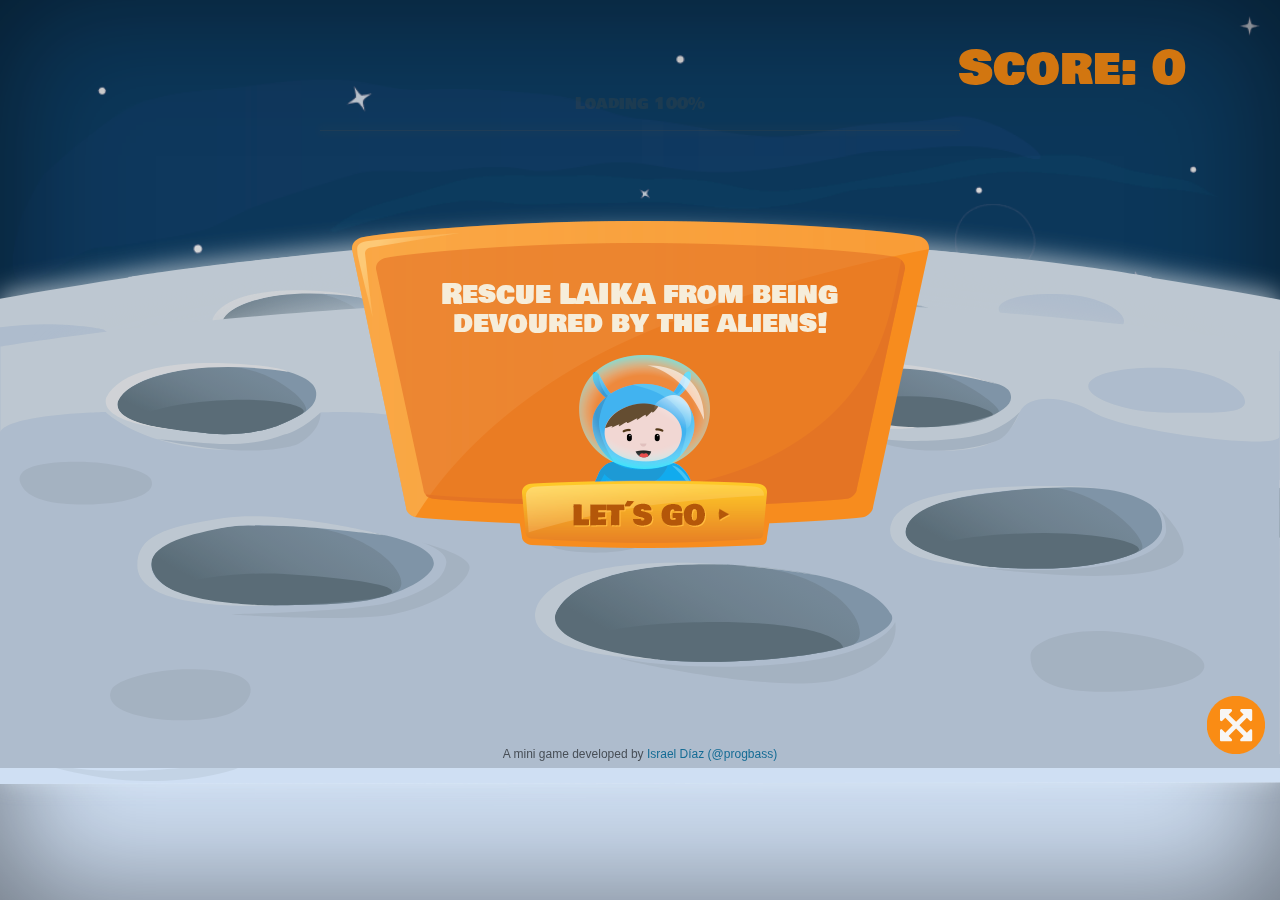
<file: gamerank/pages/games/escape/index.html>
<!doctype html>
<html class="no-js" lang="">
    <head>
        <meta charset="utf-8">
        <meta http-equiv="x-ua-compatible" content="ie=edge">
        <title>Laika´s Escape || A HTML5 Minigame.</title>
        <meta name="description" content="Laika´s Escape is a HTML minigame adventure for mobile devices. Personal project of creative technologist and interactive developer Israel Díaz (@Progbass) www.icreate.io">
       
        <meta name="HandheldFriendly" content="True">
		<meta name="MobileOptimized" content="320">
		<meta name="viewport" content="width=device-width, initial-scale=1, minimum-scale=1, maximum-scale=1, user-scalable=0, user-scalable=0, minimal-ui">
		
        <meta name="mobile-web-app-capable" content="yes">
        <meta name="apple-mobile-web-app-capable" content="yes" />
        <meta name="apple-mobile-web-app-status-bar-style" content="black" />
        
        <meta property="og:title" content="Laika´s Escape || A HTML5 Minigame." />
        <meta property="og:site_name" content="Laika´s Escape || A HTML5 Minigame."/>
        <meta property="og:url" content="http://www.laikasescape.com/" />
        <meta property="og:type" content="game" />
        <meta property="article:author" content="http://www.icreate.io" />
		<meta property="article:publisher" content="http://www.icreate.io" />
		<meta property="og:image" content="http://www.laikasescape.com/facebook_image.png" />
		<meta property="og:image:width" content="1200" />
		<meta property="og:image:height" content="630" />
        <meta property="og:description" content="Laika´s Escape is a HTML minigame adventure for mobile devices. Personal project of creative technologist and interactive developer Israel Díaz (@Progbass) www.icreate.io" />
        
        
        <link rel="author" href="humans.txt" />
        
        
        <link rel="manifest" href="manifest.json">
        <link rel="shortcut icon" href="favicon.ico" type="image/x-icon" />
        <link rel="apple-touch-startup-image" media="(device-width: 320px)" href="startup.png" />
        <link rel="apple-touch-icon" href="icon-66.png" />
		<link rel="apple-touch-icon" sizes="57x57" href="apple-touch-icon-57x57.png">
		<link rel="apple-touch-icon" sizes="60x60" href="apple-touch-icon-60x60.png">
		<link rel="apple-touch-icon" sizes="72x72" href="apple-touch-icon-72x72.png">
		<link rel="apple-touch-icon" sizes="76x76" href="apple-touch-icon-76x76.png">
		<link rel="apple-touch-icon" sizes="114x114" href="apple-touch-icon-114x114.png">
		<link rel="apple-touch-icon" sizes="120x120" href="apple-touch-icon-120x120.png">
		<link rel="apple-touch-icon" sizes="144x144" href="apple-touch-icon-144x144.png">
		<link rel="apple-touch-icon" sizes="152x152" href="apple-touch-icon-152x152.png">
		<link rel="apple-touch-icon" sizes="180x180" href="apple-touch-icon-180x180.png">
		<link rel="icon" type="image/png" href="favicon-16x16.png" sizes="16x16">
		<link rel="icon" type="image/png" href="favicon-32x32.png" sizes="32x32">
		<link rel="icon" type="image/png" href="favicon-96x96.png" sizes="96x96">
		<link rel="icon" type="image/png" href="android-chrome-192x192.png" sizes="192x192">
		<meta name="msapplication-square70x70logo" content="smalltile.png" />
		<meta name="msapplication-square150x150logo" content="mediumtile.png" />
		<meta name="msapplication-wide310x150logo" content="widetile.png" />
		<meta name="msapplication-square310x310logo" content="largetile.png" />

        <link href='http://fonts.googleapis.com/css?family=Bowlby+One+SC' rel='stylesheet' type='text/css'>
        <link rel="stylesheet" href="css/main.css">
        
        <style>*{-webkit-tap-highlight-color: rgba(0, 0, 0, 0);}</style> 
    </head>
    <body>
        
        
	    <div id="moon_background"></div>
        
        <div id="main_holder">
	        
	        <div id="progressbar">
				<div class="percent">Loading...</div>
				<div class="bar"></div>
			</div>
	        
	        <div class="canvas_holder">
		         <a class="fullscreen" href="#" title="Go Fullscreen">Go Fullscreen</a>
	        	<canvas id="game_canvas" width="1280" height="768" class=""></canvas>
	        </div>
	        
	        <div id="developer">A mini game developed by <a href="http://www.icreate.io/">Israel Díaz (@progbass)</a></div>
        </div>
        
        <div id="warning">
	        <img src="img/logo-laikasEscape.png" alt="Laika´s Escape" class="logo" />
	        Please, rotate your device
	        <img src="img/rotate-device.png" alt="Please, rotate your device" class="icon" />
        </div>
        
        
        <!-- Load Scripts -->
        <script data-main="js/min/main" src="js/vendor/require-min.js"></script>
        
        
        <!-- Analytics -->
        <script>
		  (function(i,s,o,g,r,a,m){i['GoogleAnalyticsObject']=r;i[r]=i[r]||function(){
		  (i[r].q=i[r].q||[]).push(arguments)},i[r].l=1*new Date();a=s.createElement(o),
		  m=s.getElementsByTagName(o)[0];a.async=1;a.src=g;m.parentNode.insertBefore(a,m)
		  })(window,document,'script','//www.google-analytics.com/analytics.js','ga');
		
		  ga('create', 'UA-68124156-1', 'auto');
		  ga('send', 'pageview');
		
		</script>
    </body>
</html>
</file>
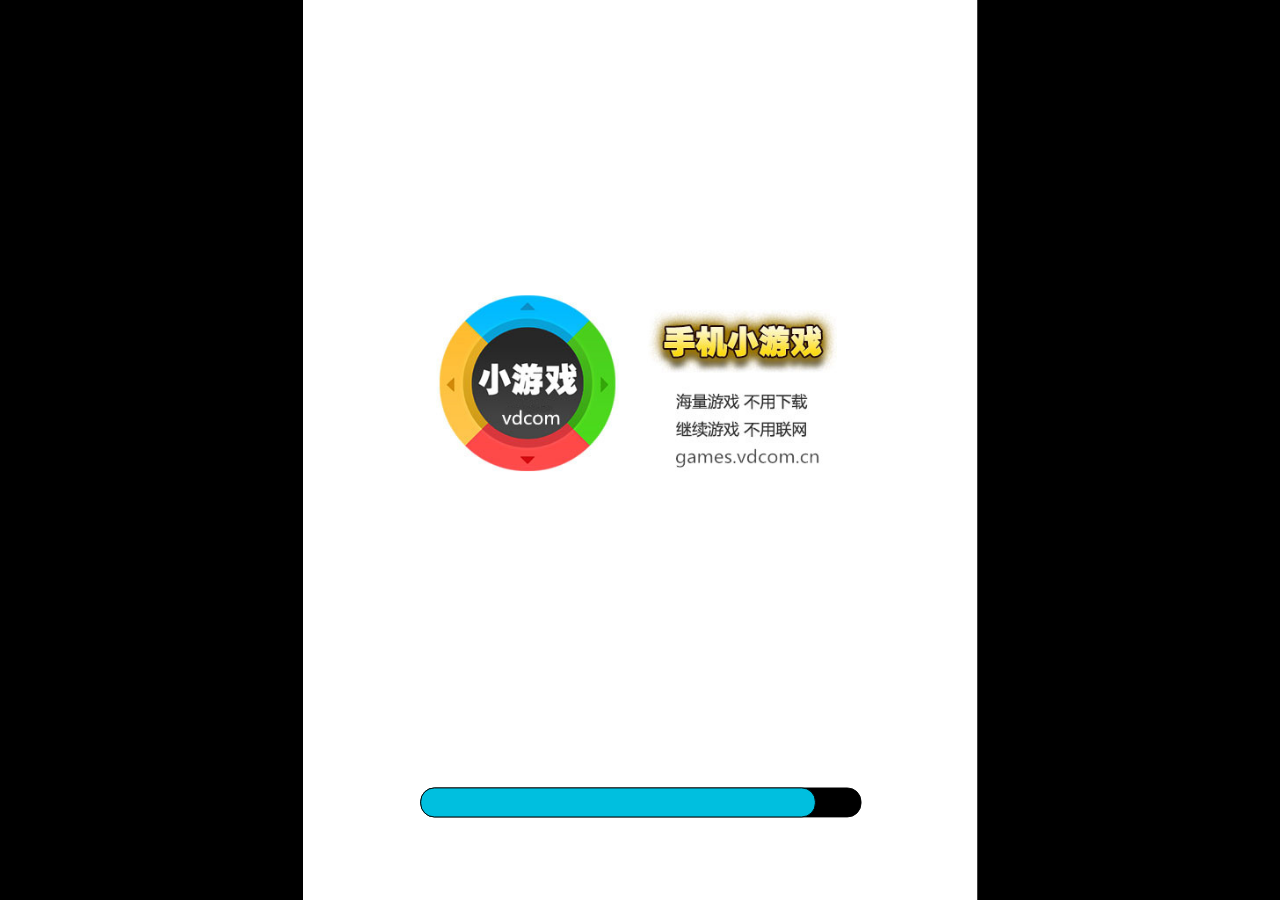
<file: gamerank/pages/games/hjkg/index.html>
﻿<!doctype html>
<html>
<head>
	<meta charset="utf-8" />
	<meta name="viewport" content="width=device-width initial-scale=1.0, user-scalable=no" />

	<title>黄金矿工 -6m5m游戏源码下载！</title>
	<meta name="keywords" content="黄金矿工,休闲游戏,手机小游戏,好玩的手机游戏,手机网页游戏,手机小游戏免费下载,手机小游戏下载,最好玩的手机游戏,免费手机小游戏" /> 
	<meta name="description" content="黄金矿工,休闲游戏,手机小游戏,好玩的手机游戏,手机网页游戏,手机小游戏免费下载,手机小游戏下载,最好玩的手机游戏,免费手机小游戏" />
	<meta name='robots' content='noindex,follow' />
	<meta name="apple-mobile-web-app-capable" content="yes" />
	<meta name="apple-mobile-web-app-status-bar-style" content="black" />
	<meta http-equiv="X-UA-Compatible" content="IE=edge,chrome=1">
</head>

<body  style="-webkit-user-select: none;background-color: #000;	">

	<script language="JavaScript">function clickIE(){if(document.all)return false;}function clickNS(e){if(document.layers||(document.getElementById&&!document.all)){
		if(e.which==2||e.which==3)return false;}}if(document.layers){document.captureEvents(Event.MOUSEDOWN);document.onmousedown=clickNS;}else{document.onmouseup=clickNS;document.oncontextmenu=clickIE;}document.oncontextmenu=new Function("return false");
		if(window.innerWidth){rW=window.innerWidth;rH=window.innerHeight;}else{rW=document.documentElement.clientWidth ? document.documentElement.clientWidth : document.body.clientWidth;rH=document.documentElement.clientHeight ? document.documentElement.clientHeight : document.body.clientHeight;}
		if(window.innerWidth<600){var gW=384;var gH=60;}
		else {var gW=768;gH=120;}
	</script>

	<script>
		var par_level;
		var par_score;
		var par_game;var par_ad2=1;
		var par_ad3=1;
		var par_ad4=1;
		var par_adx2;
		var par_adx3;
		var par_adx4;

		if(window.innerWidth){rW=window.innerWidth;rH=window.innerHeight;}
		else{rW=document.documentElement.clientWidth ? document.documentElement.clientWidth : document.body.clientWidth;rH=document.documentElement.clientHeight ? document.documentElement.clientHeight : document.body.clientHeight ;}

		var ds_urlhiscore="http://www.6m5m.com/"; 

		function ds_SHS(){return "";}
		function ds_HS(){}

		var dsp=new Array("=0", 
			"dse.jpg", 
			"http://www.6m5m.com/", 
			1,	
			0, 
			0,  
			0,  
			"", 
			"http://www.6m5m.com/",
			1,	
			0, 
			0,
			1, 
			0, 
			"http://www.6m5m.com/", 
			"/ad1.jpg", 
			"_self", 
			"udf23hh3r62srayd4", 
			0,          
			250,        
			16,       
			1,         
			"Loading ...", 
			"ffffff", 
			"000000", 
			"00bfdf", 
			0,         
			1,          
			0,        
			"",				
			1,
			1);
	</script>  
	<script src="GoldNuggets_x.js?v=14502aa"></script>

	
</body>
</html>
</file>
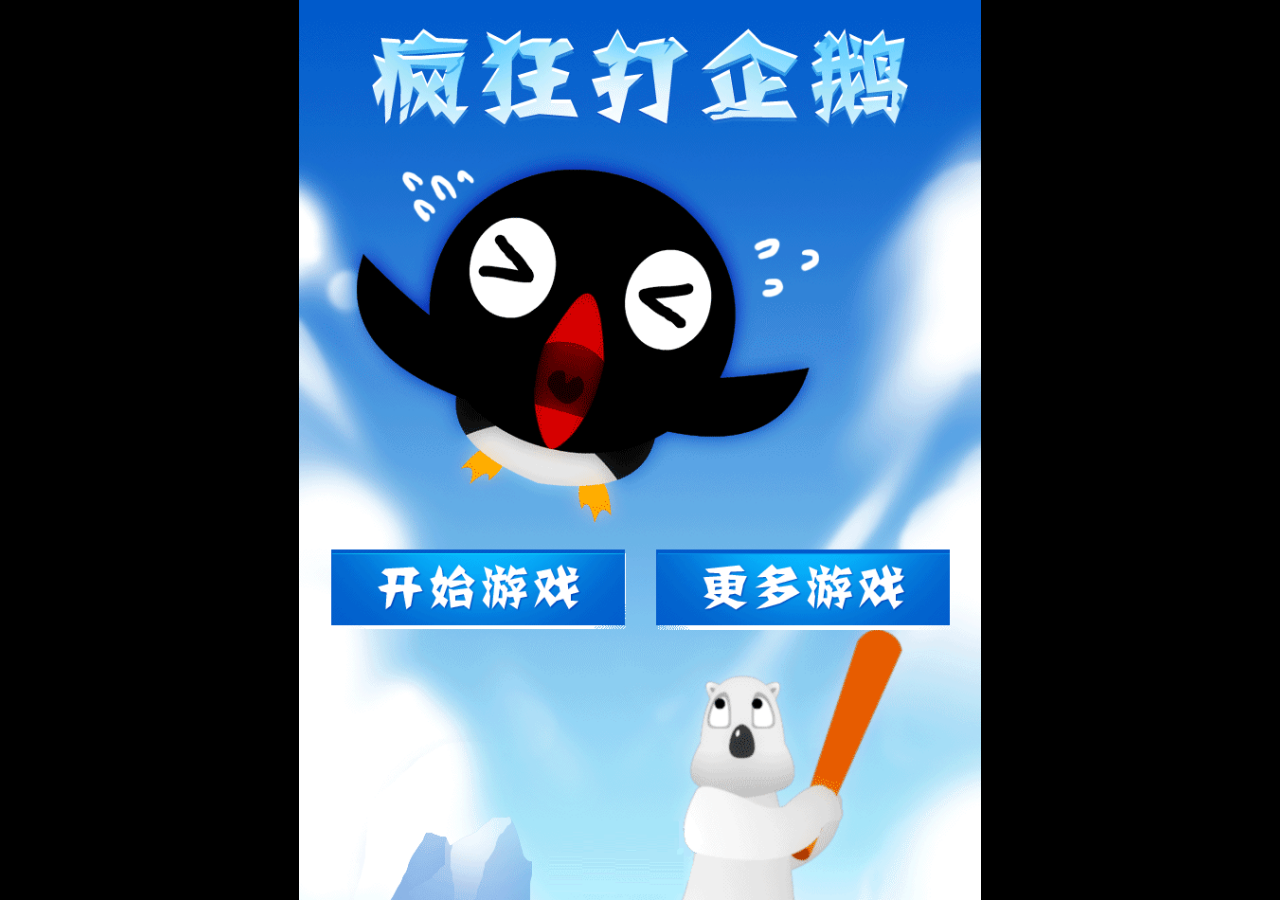
<file: gamerank/pages/games/qie/index.html>
<!DOCTYPE html PUBLIC "-//W3C//DTD XHTML 1.0 Transitional//EN" "http://www.w3.org/TR/xhtml1/DTD/xhtml1-transitional.dtd">
<html xmlns="http://www.w3.org/1999/xhtml">

<head>
<meta http-equiv="Content-Type" content="text/html; charset=utf-8" />
<meta name="viewport" content="width=device-width,initial-scale=1.0,maximum-scale=1.0,user-scalable=no" />
<title>HTML5疯狂打企鹅手机游戏</title>
<!--jQuery-->
<script type="text/javascript" src="js/createjs.min.js"></script>
<script type="text/javascript" src="js/zepto.min.js"></script>
<script src="js/common.js"></script>
<link type="text/css" href="js/common.css" rel="stylesheet" />
<style>
	body,html{padding:0;margin:0;width:100%;height:100%;background:#000;-webkit-tap-highlight-color: transparent;}
	canvas{width:100%;height:100%;}
	#container{
		position:absolute;
		bottom:0;left:0;width:100%;height:100%;
	}
</style>
</head>

<body>

<div id="container">
	<canvas id="canvas"></canvas>
</div>

<div style="display: none;">
</div>
<script src="js/index.js"></script>
<script src="js/flyline.js"></script>
<script language=javascript>
		var mebtnopenurl = 'http://game2.id87.com';
		window.shareData = {
		        "imgUrl": "http://game2.id87.com/games/dqe/img/icon.png",
		        "timeLineLink": "http://game2.id87.com/games/dqe",
		        "tTitle": "打企鹅-微资源",
		        "tContent": "打企鹅-微资源"
		};
				
		function goHome(){
			window.location=mebtnopenurl;
		}
		function clickMore(){
			if((window.location+"").indexOf("zf",1)>0){
				window.location = "http://game2.id87.com";
			 }
			 else{
				goHome();
			 }
		}
		function dp_share(){
			document.title ="你简直霸气侧漏，把企鹅击飞出"+myData.scoreName+"，谁还能超越我？";
			document.getElementById("share").style.display="";
			window.shareData.tTitle = document.title;
		}
		function dp_Ranking(){
			window.location=mebtnopenurl;
		}

		function showAd(){
		}
		function hideAd(){
		}
		document.addEventListener('WeixinJSBridgeReady', function onBridgeReady() {
		    
		    WeixinJSBridge.on('menu:share:appmessage', function(argv) {
		        WeixinJSBridge.invoke('sendAppMessage', {
		            "img_url": window.shareData.imgUrl,
		            "link": window.shareData.timeLineLink,
		            "desc": window.shareData.tContent,
		            "title": window.shareData.tTitle
		        }, onShareComplete);
		    });

		    WeixinJSBridge.on('menu:share:timeline', function(argv) {
		        WeixinJSBridge.invoke('shareTimeline', {
		            "img_url": window.shareData.imgUrl,
		            "img_width": "640",
		            "img_height": "640",
		            "link": window.shareData.timeLineLink,
		            "desc": window.shareData.tContent,
		            "title": window.shareData.tTitle
		        }, onShareComplete);
		    });
		}, false);
		</script>
		<div id=share style="display: none">
			<img width=100% src="share.png"
				style="position: fixed; z-index: 9999; top: 0; left: 0; display: "
				ontouchstart="document.getElementById('share').style.display='none';" />
		</div>
		<div style="display: none;">
			<script type="text/javascript">
            var myData = { gameid: "dqe" };
			window.shareData.timeLineLink = "http://game2.id87.com/games/dqe/index.html?gameid=" + myData.gameid + (localStorage.myuid ? "&uid=" + localStorage.myuid : "");
			function dp_submitScore(score){
				myData.score = score*10;
				myData.scoreName = score+"米";
				if(score>0){
					if (confirm("你太猛了，大力出奇迹，一下把伦家击飞"+score+"米！要不要通知一下小伙伴")){
						dp_share();
					}
				}
			}
			function onShareComplete(res) {
                if (localStorage.myuid && myData.score != undefined) {
                    setTimeout(function(){
                        if (confirm("要将成绩提交到微资源排行榜吗？")) {
                            window.location = "http://game2.id87.com/games/dqe/index.html?gameid=" + myData.gameid + "&uid=" + localStorage.myuid + "&score=" + myData.score + "&scorename=" + encodeURIComponent(myData.scoreName);
                        }
                        else {
                            document.location.href = mebtnopenurl;
                        }
                    }, 500);
                }
				else {
		        	document.location.href = mebtnopenurl;
				}
	        }
			</script>
			<div style="display: none;">
			 
			</div>
			<div style="text-align:center;">
<p>来源:<a href="http://www.mycodes.net/" target="_blank">源码之家</a></p>
</div>
</body>
</html>
</file>
<file: gamerank/pages/games/escape/css/main.css>
/*! HTML5 Boilerplate v5.2.0 | MIT License | https://html5boilerplate.com/ */
/*
 * What follows is the result of much research on cross-browser styling.
 * Credit left inline and big thanks to Nicolas Gallagher, Jonathan Neal,
 * Kroc Camen, and the H5BP dev community and team.
 */
/* ==========================================================================
   Base styles: opinionated defaults
   ========================================================================== */
html {
  color: #222;
  font-size: 1em;
  line-height: 1.4; }

/*
 * Remove text-shadow in selection highlight:
 * https://twitter.com/miketaylr/status/12228805301
 *
 * These selection rule sets have to be separate.
 * Customize the background color to match your design.
 */
::-moz-selection {
  background: #b3d4fc;
  text-shadow: none; }

::selection {
  background: #b3d4fc;
  text-shadow: none; }

/*
 * A better looking default horizontal rule
 */
hr {
  display: block;
  height: 1px;
  border: 0;
  border-top: 1px solid #ccc;
  margin: 1em 0;
  padding: 0; }

/*
 * Remove the gap between audio, canvas, iframes,
 * images, videos and the bottom of their containers:
 * https://github.com/h5bp/html5-boilerplate/issues/440
 */
audio,
canvas,
iframe,
img,
svg,
video {
  vertical-align: middle; }

/*
 * Remove default fieldset styles.
 */
fieldset {
  border: 0;
  margin: 0;
  padding: 0; }

/*
 * Allow only vertical resizing of textareas.
 */
textarea {
  resize: vertical; }

/* ==========================================================================
   Browser Upgrade Prompt
   ========================================================================== */
.browserupgrade {
  margin: 0.2em 0;
  background: #ccc;
  color: #000;
  padding: 0.2em 0; }

/* ==========================================================================
   Author's custom styles
   ========================================================================== */
html {
  background: #cfdff3 url("../img/bg_stars.gif") repeat-x center top;
  background-size: contain;
  height: 100%; }

body {
  margin: 0;
  padding: 0;
  height: 100%;
  font-family: 'Bowlby One SC', cursive;
  font-size: 16px;
  color: #FA8C14;
  text-align: center; }
  body:before {
    content: "";
    position: absolute;
    z-index: -1;
    left: 0;
    right: 0;
    bottom: 0;
    top: 0;
    width: 100%;
    height: 100%;
    -webkit-box-shadow: inset 0px 0px 130px rgba(0, 0, 0, 0.5);
    -moz-box-shadow: inset 0px 0px 130px rgba(0, 0, 0, 0.5);
    box-shadow: inset 0px 0px 130px rgba(0, 0, 0, 0.5); }

#main_holder {
  position: relative; }

#moon_background {
  position: absolute;
  z-index: -1;
  width: 100%;
  height: 100%;
  -webkit-filter: drop-shadow(0 -5px 12px rgba(225, 237, 248, 0.8));
  filter: drop-shadow(0 -5px 12px rgba(225, 237, 248, 0.8));
  /* Same syntax as box-shadow */
  background: transparent url("../img/bg_ambient.svg") no-repeat center top; }

#progressbar {
  left: 25%;
  position: absolute;
  text-align: center;
  top: 12%;
  right: 25%;
  z-index: -1; }
  #progressbar .bar {
    box-shadow: #FA8C14 0 0 10px 1px;
    -webkit-transition: all 300ms;
    /* Safari */
    transition: all 300ms;
    background-color: #FA8C14;
    top: 0;
    height: 1px;
    display: inline-block;
    width: 0%; }

.canvas_holder {
  position: relative;
  display: inline-block;
  overflow: hidden;
  margin: auto;
  background: url("../img/bg.svg") no-repeat center top;
  background-size: contain; }
  .canvas_holder a.fullscreen {
    position: absolute;
    display: block;
    bottom: 14px;
    right: 15px;
    margin: auto;
    width: 4.5%;
    height: 0;
    padding-bottom: 4.5%;
    text-align: center;
    text-indent: -9999em;
    font-size: 1px;
    color: #FA8C14;
    background: url("../img/fullscreen.svg") no-repeat center top;
    background-size: cover; }
    .canvas_holder a.fullscreen.exit {
      background-position: center bottom; }

#game_canvas {
  display: block;
  z-index: 2; }

#developer {
  position: absolute;
  z-index: 10;
  bottom: 1em;
  left: 0;
  right: 0;
  font-family: Helvetica;
  font-size: 0.75em;
  color: #484f57; }
  #developer a {
    color: #156c95;
    text-decoration: none;
    -webkit-transition: color 200ms;
    -moz-transition: color 200ms;
    -o-transition: color 200ms;
    transition: color 200ms; }
    #developer a:hover {
      color: #1e9dd8; }

#warning {
  display: none;
  position: absolute;
  width: 100%;
  height: 70%;
  left: 0;
  right: 0;
  top: 0;
  bottom: 0;
  margin: auto;
  font-size: 1.25em;
  text-align: center; }
  #warning img {
    display: block;
    max-width: 100%;
    margin: .5em auto 0;
    height: auto !important; }
    #warning img.logo {
      width: 70%;
      margin: 0 auto 2em; }
    #warning img.icon {
      width: 30%; }

/*
@media only screen and (max-width: 1280px){
	html{
		background-size: contain;
	}	
}
*/
@media only screen and (max-width: 768px) and (orientation: portrait) {
  html {
    background-color: #05406b;
    background-repeat: repeat; }

  #main_holder {
    display: none; }

  #moon_background {
    display: none; }

  #warning {
    display: block; } }
@media only screen and (max-width: 768px) {
  #developer {
    font-size: 65%; } }
@media only screen and (orientation: landscape) {
  #warning {
    display: none; } }
/* ==========================================================================
   Helper classes
   ========================================================================== */
/*
 * Hide visually and from screen readers:
 */
.hidden {
  display: none !important; }

/*
 * Hide only visually, but have it available for screen readers:
 * http://snook.ca/archives/html_and_css/hiding-content-for-accessibility
 */
.visuallyhidden {
  border: 0;
  clip: rect(0 0 0 0);
  height: 1px;
  margin: -1px;
  overflow: hidden;
  padding: 0;
  position: absolute;
  width: 1px; }

/*
 * Extends the .visuallyhidden class to allow the element
 * to be focusable when navigated to via the keyboard:
 * https://www.drupal.org/node/897638
 */
.visuallyhidden.focusable:active,
.visuallyhidden.focusable:focus {
  clip: auto;
  height: auto;
  margin: 0;
  overflow: visible;
  position: static;
  width: auto; }

/*
 * Hide visually and from screen readers, but maintain layout
 */
.invisible {
  visibility: hidden; }

/*
 * Clearfix: contain floats
 *
 * For modern browsers
 * 1. The space content is one way to avoid an Opera bug when the
 *    `contenteditable` attribute is included anywhere else in the document.
 *    Otherwise it causes space to appear at the top and bottom of elements
 *    that receive the `clearfix` class.
 * 2. The use of `table` rather than `block` is only necessary if using
 *    `:before` to contain the top-margins of child elements.
 */
.clearfix:before,
.clearfix:after {
  content: " ";
  /* 1 */
  display: table;
  /* 2 */ }

.clearfix:after {
  clear: both; }

/* ==========================================================================
   EXAMPLE Media Queries for Responsive Design.
   These examples override the primary ('mobile first') styles.
   Modify as content requires.
   ========================================================================== */
@media only screen and (min-width: 35em) {
  /* Style adjustments for viewports that meet the condition */ }
@media print, (-webkit-min-device-pixel-ratio: 1.25), (min-resolution: 1.25dppx), (min-resolution: 120dpi) {
  /* Style adjustments for high resolution devices */ }
/* ==========================================================================
   Print styles.
   Inlined to avoid the additional HTTP request:
   http://www.phpied.com/delay-loading-your-print-css/
   ========================================================================== */
@media print {
  *,
  *:before,
  *:after {
    background: transparent !important;
    color: #000 !important;
    /* Black prints faster:
       http://www.sanbeiji.com/archives/953 */
    box-shadow: none !important;
    text-shadow: none !important; }

  a,
  a:visited {
    text-decoration: underline; }

  a[href]:after {
    content: " (" attr(href) ")"; }

  abbr[title]:after {
    content: " (" attr(title) ")"; }

  /*
   * Don't show links that are fragment identifiers,
   * or use the `javascript:` pseudo protocol
   */
  a[href^="#"]:after,
  a[href^="javascript:"]:after {
    content: ""; }

  pre,
  blockquote {
    border: 1px solid #999;
    page-break-inside: avoid; }

  /*
   * Printing Tables:
   * http://css-discuss.incutio.com/wiki/Printing_Tables
   */
  thead {
    display: table-header-group; }

  tr,
  img {
    page-break-inside: avoid; }

  img {
    max-width: 100% !important; }

  p,
  h2,
  h3 {
    orphans: 3;
    widows: 3; }

  h2,
  h3 {
    page-break-after: avoid; } }
</file>
<file: gamerank/pages/games/qie/js/common.css>
.bt-animation{
	-webkit-transition:all 200ms;
	-moz-transition:all 200ms;
	-ms-transition:all 200ms;
	-o-transition:all 200ms;
	transition:all 200ms;
}
.bt-advertisement,
.bt-h-scrren,
.bt-v-scrren,
.bt-play-logo-adv,
.bt-play-share-tip{
	position:absolute;
	top:0;
	left:0;
	z-index: 6000;
	width:100%;
	height:100%;
	text-align:center;
	font-size:16px;
	color:#fff;
}
#bt-play-logo-adv{
	z-index:9001;
}
#bt-play-logo-adv-lock{
	z-index:9000;
}
.bt-play-share-tip{
	text-align:right;
}
.bt-play-share-tip-img{
	margin:10px 2% 0 0;
	width:60%;
	max-width:180px;
}
.bt-h-scrren, .bt-v-scrren{
	background:#fff;
}
.bt-h-scrren table, .bt-h-scrren tr, .bt-h-scrren td,
.bt-v-scrren table, .bt-v-scrren tr, .bt-v-scrren td{
	width:100%;height:100%;
	padding:0;margin:0;
}
.bt-h-screen-img, .bt-v-screen-img{
	margin:10px 1%;
	max-width:98%;
}
.bt-lock-screen{
	position:absolute;
	top:0;
	left:0;
	z-index:5000;
	width: 100%;
	height: 100%;
	opacity: 0.4;
	background: #000;
}
#bt-hide-lock{
	z-index:-1;
}
.bt-game-loading{
	position:fixed;
	position:absolute;
	top:0;left:0;
	width:100%;height:100%;
	font-size:1.6rem;text-align: center;
	color:gray;background:#fff;
}
.bt-game-loading table, .bt-game-loading tr, .bt-game-loading td{
	height:100%;width:100%;padding:0;margin:0;
}
.bt-game-loading .bt-img{
	width:452px;
	max-width: 70%;
}
.bt-game-loading .bt-text{
	padding-top:30px;
}
.bt-hide{
	overflow:hidden!important;
	width:0!important;
	height:0!important;
	opacity:0!important;
	margin:0!important;
	padding:0!important;
}
</file>
